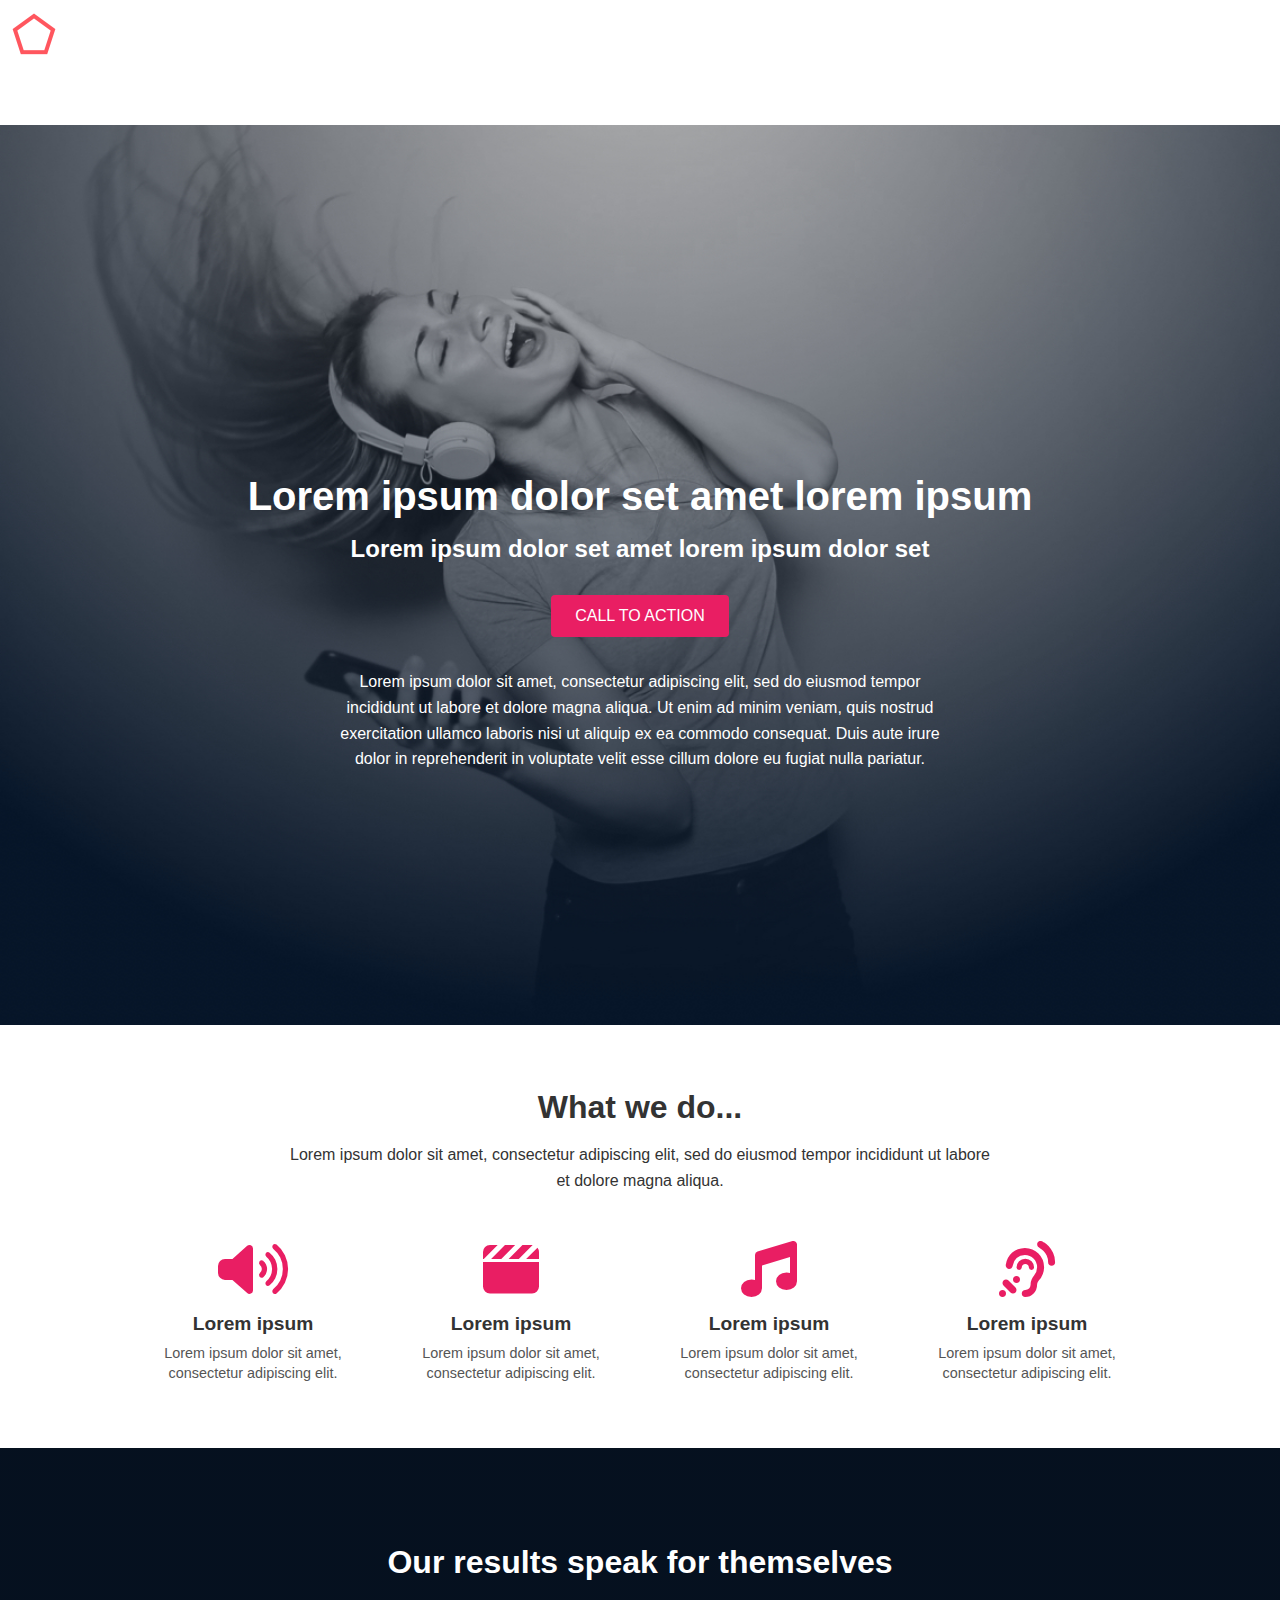
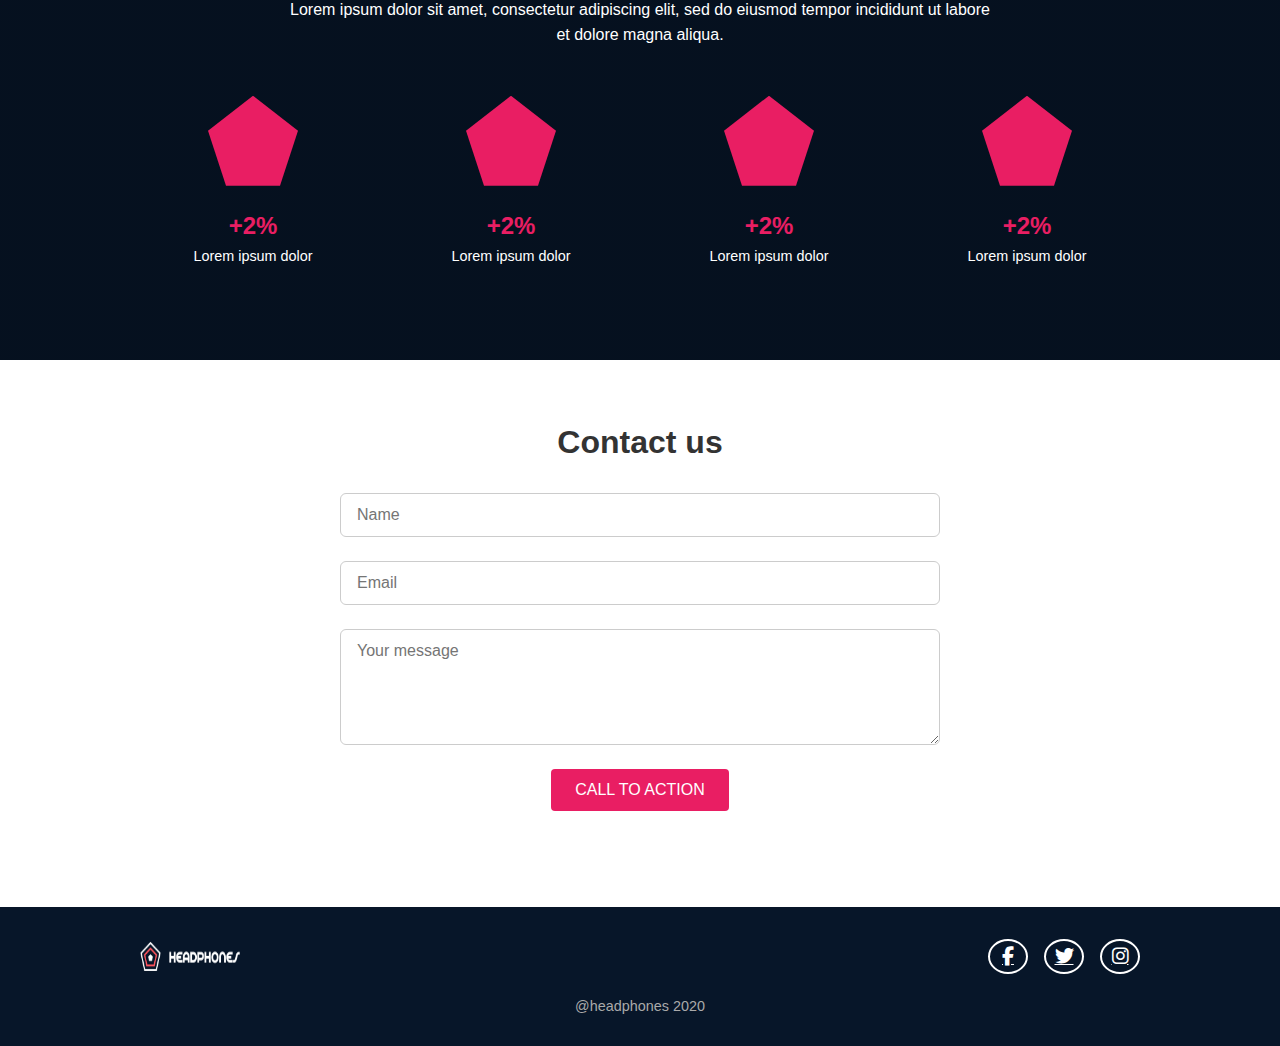
<file: headphones/8-index.html>
<!DOCTYPE html>
<html lang="en">
<head>
  <meta charset="UTF-8" />
  <meta name="viewport" content="width=device-width, initial-scale=1.0" />
  <title>HEADPHONES</title>
  <link rel="stylesheet" href="7-styles.css" />
  <link rel="stylesheet" href="https://cdnjs.cloudflare.com/ajax/libs/font-awesome/6.4.0/css/all.min.css">

</head>
<body>
  <!--Navigation and logo-->
  <header class="site-header">
    <!-- Logo image on the left -->
    <div class="logo">
      <img src="images/logo_headphones.png" alt="Headphones logo">
    </div>

    <!-- Navigation links -->
    <nav class="nav-links">
      <ul>
        <li><a href="#services">What we do</a></li>
        <li><a href="#results">Our results</a></li>
        <li><a href="#contact">Contact us</a></li>
      </ul>
    </nav>

    <!-- Hamburger icon -->
    <div class="hamburger">
      <span></span>
      <span></span>
      <span></span>
    </div>
  </header>


  <!--main banner or hero section-->
  <section class="hero">
    <div class="hero-content">
      <h1>Lorem ipsum dolor set amet lorem ipsum</h1>
      <h2>Lorem ipsum dolor set amet lorem ipsum dolor set</h2>
      <button class="cta-btn">CALL TO ACTION</button>
      <p>
        Lorem ipsum dolor sit amet, consectetur adipiscing elit, sed do eiusmod tempor incididunt ut labore et dolore magna aliqua. Ut enim ad minim veniam, quis nostrud exercitation ullamco laboris nisi ut aliquip ex ea commodo consequat. Duis aute irure dolor in reprehenderit in voluptate velit esse cillum dolore eu fugiat nulla pariatur.
      </p>
    </div>
  </section>

  <!--What we do section-->
  <section class="services-section">
    <div class="container">
    <h2 class="section-title">What we do...</h2>
    <p class="section-intro">
      Lorem ipsum dolor sit amet, consectetur adipiscing elit, sed do eiusmod tempor incididunt ut labore et dolore magna aliqua.
    </p>

    <div class="feature-grid">
        <div class="feature-item">
         <i class="fa-solid fa-volume-high feature-icon"></i>
         <h4>Lorem ipsum</h4>
         <p>Lorem ipsum dolor sit amet, consectetur adipiscing elit.</p>
        </div>

      <div class="feature-item">
        <i class="fa-solid fa-clapperboard feature-icon"></i>
        <h4>Lorem ipsum</h4>
        <p>Lorem ipsum dolor sit amet, consectetur adipiscing elit.</p>
      </div>

      <div class="feature-item">
        <i class="fa-solid fa-music feature-icon"></i>
        <h4>Lorem ipsum</h4>
        <p>Lorem ipsum dolor sit amet, consectetur adipiscing elit.</p>
      </div>

      <div class="feature-item">
        <i class="fa-solid fa-ear-listen feature-icon"></i>
        <h4>Lorem ipsum</h4>
        <p>Lorem ipsum dolor sit amet, consectetur adipiscing elit.</p>
      </div>
    </div>
    </div>
  </section>

   <!--Results section-->
  <section class="results-section">
      <div class="container">
        <h2 class="section-title">Our results speak for themselves</h2>
        <p class="section-intro">
          Lorem ipsum dolor sit amet, consectetur adipiscing elit, sed do eiusmod tempor incididunt ut labore et dolore magna aliqua.
        </p>

        <div class="metrics-grid">
          <div class="metric-item">
            <div class="pentagon"></div>
            <div class="metric-text">
              <h4>+2%</h4>
              <p>Lorem ipsum dolor</p>
            </div>
          </div>

          <div class="metric-item">
            <div class="pentagon"></div>
            <div class="metric-text">
              <h4>+2%</h4>
              <p>Lorem ipsum dolor</p>
            </div>
          </div>

          <div class="metric-item">
            <div class="pentagon"></div>
            <div class="metric-text">
              <h4>+2%</h4>
              <p>Lorem ipsum dolor</p>
            </div>
          </div>

          <div class="metric-item">
            <div class="pentagon"></div>
            <div class="metric-text">
              <h4>+2%</h4>
              <p>Lorem ipsum dolor</p>
            </div>
          </div>
        </div>
      </div>
  </section>


  <!--Contact Us section-->
  <section class="contact-section">
    <div class="container">
      <h2 class="section-title">Contact us</h2>
      <form class="contact-form">
        <input type="text" name="name" placeholder="Name" required>
        <input type="email" name="email" placeholder="Email" required>
        <textarea name="message" placeholder="Your message" rows="5" required></textarea>
        <button type="submit" class="cta-btn">CALL TO ACTION</button>
      </form>
    </div>
  </section>

  <!--footer section-->
  <footer class="site-footer">
      <div class="container footer-top">
        <div class="footer-left">
          <img src="images/logo_headphones.png" alt="Headphones logo" class="footer-logo">
          <span class="footer-brand"></span>
        </div>

        <div class="footer-right">
          <a href="#" class="social-icon"><i class="fab fa-facebook-f"></i></a>
          <a href="#" class="social-icon"><i class="fab fa-twitter"></i></a>
          <a href="#" class="social-icon"><i class="fab fa-instagram"></i></a>
        </div>
      </div>

      <p class="footer-copy">@headphones 2020</p>
  </footer>






      



  <!--<script src="script.js"></script>-->
  <script>
    const hamburger = document.querySelector('.hamburger');
    const navLinks = document.querySelector('.nav-links');

    hamburger.addEventListener('click', () => {
      navLinks.classList.toggle('active');
      hamburger.classList.toggle('open');
    });
  </script>

</body>
</html>
</file>
<file: headphones/7-styles.css>
/* Reset */
* {
  margin: 0;
  padding: 0;
  box-sizing: border-box;
}

:root {
  --primary-color: #FF6565; /* Button + link hover color */
}


body {
  font-family: Source Sans Pro, sans-serif;
  color: white;
  background-image: /*url('images/headphones_hero_1.jpg') no-repeat center center/cover;*/
}

/* Center content with max-width */
.hero-content {
  max-width: 1000px;
  margin: 0 auto;
  padding: 20px;
  text-align: center;
}

/* Navbar */
/* Fonts */
@import url('https://fonts.googleapis.com/css2?family=Source+Sans+Pro:wght@400;700&display=swap');
@import url('https://fonts.cdnfonts.com/css/spin-cycle-ot');

/* Reset */
* {
  margin: 0;
  padding: 0;
  box-sizing: border-box;
}

/* Variables */
:root {
  --max-width: 1000px;
  --primary-color: #FF6565;
  --font-main: 'Source Sans Pro', sans-serif;
  --font-logo: 'Spin Cycle OT', sans-serif;
}

/* Navigation container */
.nav-header {
  position: absolute;
  top: 0;
  left: 0;
  width: 100%;
  z-index: 10;
  padding: 1.5rem 0;
  font-family: var(--font-main);
}

.nav-container {
  max-width: var(--max-width);
  margin: 0 auto;
  padding: 0 1rem;
  display: flex;
  justify-content: space-between;
  align-items: center;
}

.logo {
  font-family: var(--font-logo);
  font-size: 1.8rem;
  color: #fff;
}

.nav-links a {
  margin-left: 2rem;
  text-decoration: none;
  color: #fff;
  transition: color 0.3s ease;
}

.nav-links a:hover,
.nav-links a:active {
  color: var(--primary-color);
}

/* Mobile version */
@media screen and (max-width: 480px) {
  .nav-container {
    flex-direction: column;
    align-items: flex-start;
  }

  .nav-links {
    margin-top: 1rem;
    display: flex;
    flex-direction: column;
  }

  .nav-links a {
    margin: 0.5rem 0;
  }
}


/* Hero Section */
.hero {
  background-image: url("images/headphones_hero_1.jpg"); 
  background-size: cover;
  background-position: center;
  background-repeat: no-repeat;
  min-height: 100vh;
  display: flex;
  align-items: center;
  justify-content: center;
  padding-top: 6rem; /* space for nav */
  font-family: var(--font-main);
  color: #fff;
  text-align: center;
}

.hero-content {
  max-width: var(--max-width);
  margin: 0 auto;
  padding: 2rem;
  display: flex;
  flex-direction: column;
  align-items: center;
}

.hero h1 {
  font-size: 2.5rem;
  margin-bottom: 1rem;
}

.hero h2 {
  font-size: 1.5rem;
  margin-bottom: 2rem;
}

.cta-btn {
  background-color: var(--primary-color);
  color: #fff;
  border: none;
  padding: 0.75rem 1.5rem;
  font-size: 1rem;
  border-radius: 4px;
  cursor: pointer;
  transition: opacity 0.3s ease;
  margin-bottom: 2rem;
}

.cta-btn:hover,
.cta-btn:active {
  opacity: 0.9;
}

.hero p {
  font-size: 1rem;
  line-height: 1.6;
  max-width: 600px;
}

.services-section {
  background-color: #fff;
  color: #333;
  padding: 4rem 1rem;
  font-family: var(--font-main);
}

.services-section .section-title {
  text-align: center;
  font-size: 2rem;
  margin-bottom: 1rem;
}

.services-section .section-intro {
  text-align: center;
  max-width: 700px;
  margin: 0 auto 3rem auto;
  line-height: 1.6;
}

.feature-grid {
  display: grid;
  grid-template-columns: repeat(4, 1fr);
  gap: 2rem;
  max-width: var(--max-width);
  margin: 0 auto;
}

.feature-item {
  text-align: center;
}

.feature-item {
  transition: transform 0.4s ease, opacity 0.4s ease;
}

.feature-item:hover {
  transform: scale(1.1) rotate(3deg);
  opacity: 0.9;
}

.feature-icon {
  font-size: 3.5rem; /* bigger icon */
  color: var(--primary-color); /* same color as button */
  margin-bottom: 1rem;
}


.feature-item h4 {
  font-size: 1.2rem;
  margin-bottom: 0.5rem;
}

.feature-item p {
  font-size: 0.9rem;
  line-height: 1.4;
  color: #555;
}

/* Mobile version */
@media screen and (max-width: 480px) {
  .feature-grid {
    grid-template-columns: 1fr;
    gap: 2rem;
  }
}

/*Our results section*/
:root {
  --primary-color: #e91e63; /* match your button color */
  --bg-dark: #071629;
  --pentagon-size: 100px;
}

.results-section {
  background-color: var(--bg-dark);
  color: #fff;
  padding: 6rem 1rem;
  text-align: center;
  font-family: var(--font-main);
  background-image: linear-gradient(rgba(0,0,0,0.25), rgba(0,0,0,0.25));
}

.section-title {
  font-size: 2rem;
  margin-bottom: 1rem;
}

.section-intro {
  max-width: 700px;
  margin: 0 auto 3rem auto;
  line-height: 1.6;
}

.metrics-grid {
  display: grid;
  grid-template-columns: repeat(4, 1fr);
  gap: 2rem;
  max-width: var(--max-width);
  margin: 0 auto;
}

.metric-item {
  display: flex;
  flex-direction: column;
  align-items: center;
}

@keyframes bounce {
  0%, 100% { transform: translateY(0); }
  50% { transform: translateY(-10px); }
}

.metric-item .pentagon {
  animation: bounce 2s infinite;
}

.pentagon {
  width: var(--pentagon-size);
  height: var(--pentagon-size);
  background: var(--primary-color);
  /* Regular pentagon points (top vertex centered) */
  clip-path: polygon(
    50% 0%,
    95% 35%,
    77% 90%,
    23% 90%,
    5% 35%
  );
  margin-bottom: 1rem;
}

/* Text below the shape, matching mockup */
.metric-text h4 {
  font-size: 1.5rem;
  color: var(--primary-color);
  margin-bottom: 0.5rem;
}

.metric-text p {
  font-size: 0.9rem;
  color: #fff;
}


/* Mobile */
@media (max-width: 480px) {
  .metrics-grid {
    grid-template-columns: 1fr;
  }
  :root { --pentagon-size: 90px; }
}


/*Contact Us Section*/
.contact-section {
  background-color: #fff;
  color: #333;
  padding: 4rem 1rem;
  font-family: var(--font-main);
  text-align: center;
}

.contact-section .section-title {
  font-size: 2rem;
  margin-bottom: 2rem;
}

.contact-form {
  display: flex;
  flex-direction: column;
  align-items: center;
  gap: 1.5rem;
  max-width: 600px;
  margin: 0 auto;
}

.contact-form input,
.contact-form textarea {
  width: 100%;
  padding: 0.75rem 1rem;
  border: 1px solid #ccc;
  border-radius: 6px;
  font-size: 1rem;
  font-family: inherit;
}

.contact-form textarea {
  resize: vertical;
}

.cta-btn {
  background-color: var(--primary-color);
  color: #fff;
  border: none;
  padding: 0.75rem 1.5rem;
  font-size: 1rem;
  border-radius: 4px;
  cursor: pointer;
  transition: opacity 0.3s ease;
}

.cta-btn:hover,
.cta-btn:active {
  opacity: 0.9;
}

/* Mobile tweaks */
@media screen and (max-width: 480px) {
  .contact-form {
    padding: 0 1rem;
  }

  .cta-btn {
    width: 100%;
  }
}

/*Footer Section*/
.site-footer {
  background-color: #071629;
  color: #fff;
  padding: 2rem 1rem;
  font-family: var(--font-main);
}

.footer-top {
  display: flex;
  justify-content: space-between;
  align-items: center;
  max-width: var(--max-width);
  margin: 0 auto;
  flex-wrap: wrap;
}

.footer-left {
  display: flex;
  align-items: center;
  gap: 0.75rem;
}

.footer-logo {
  width: 100px;
  height: 30px;
}

.footer-brand {
  font-size: 1.5rem;
  font-weight: bold;
}

.footer-right {
  display: flex;
  gap: 1rem;
}

.social-icon {
  display: inline-flex;
  justify-content: center;
  align-items: center;
  width: 40px;
  height: 35px;
  background-color: transparent;
  border: 2px solid #fff;
  border-radius: 50%;
  color: #fff;
  font-size: 1.2rem;
  transition: background-color 0.3s ease;
}

.social-icon:hover {
  background-color: var(--primary-color);
  border-color: var(--primary-color);
}

.footer-copy {
  text-align: center;
  margin-top: 1.5rem;
  font-size: 0.9rem;
  color: #aaa;
}

/* Mobile tweaks */
@media screen and (max-width: 480px) {
  .footer-top {
    flex-direction: column;
    align-items: center;
    text-align: center;
    gap: 1rem;
  }

  .footer-left {
    justify-content: center;
  }

  .footer-right {
    justify-content: center;
  }
}
</file>
